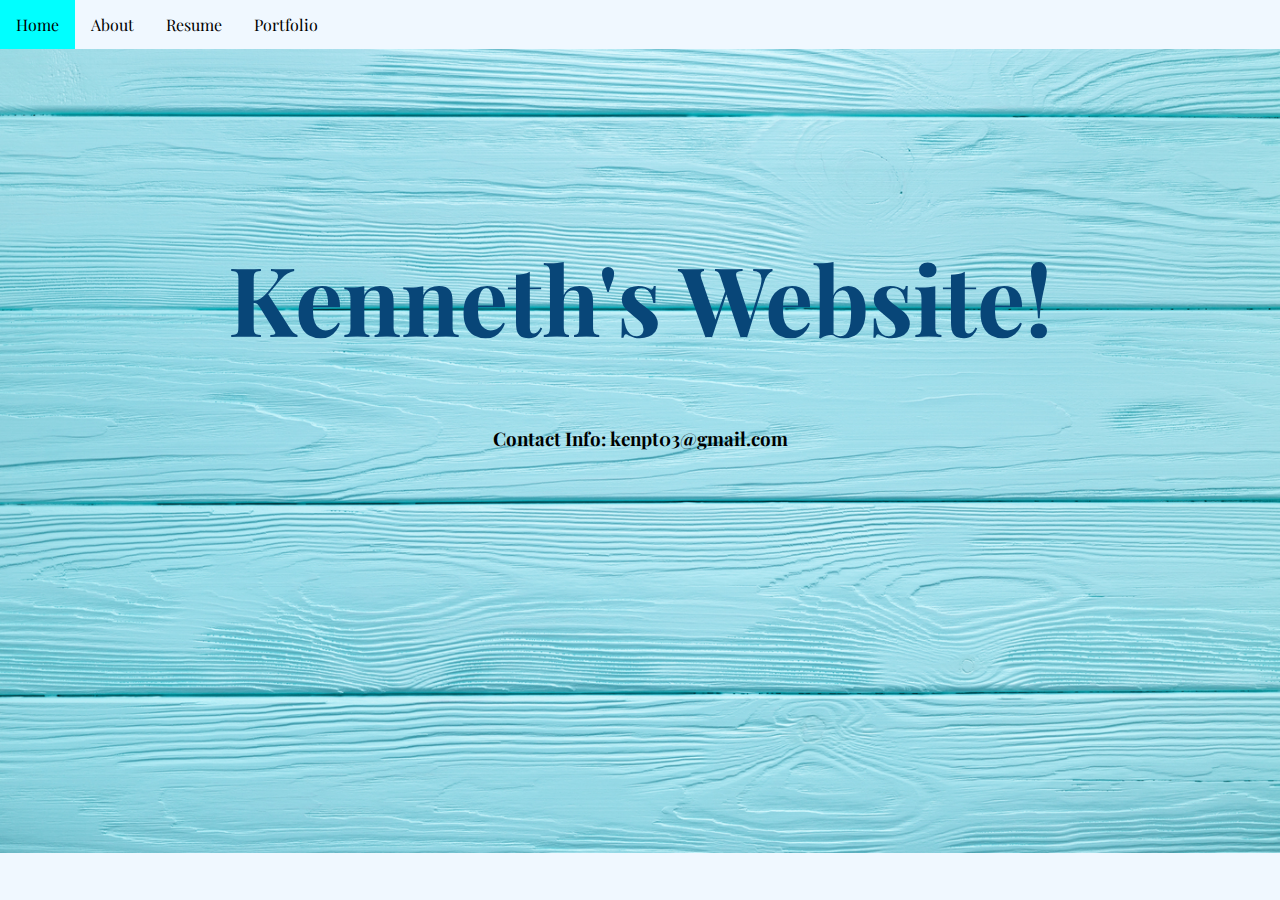
<file: index.html>
<!doctype html>
<html>
    <head>
        <meta charset = "utf-8">
        <title>Home</title>
        <link href="style.css" rel="stylesheet" type="text/css">
        <link href="https://fonts.googleapis.com/css?family=Playfair+Display" rel="stylesheet">
        <style>
         body {
             background-image: url("background.jpg");
         }
        </style>
    </head>
    <body>
        <ul id="nav"><!--This is a comment. ul stands for unordered list-->
            <li><a href="index.html">Home</a></li><!--li stands for list item-->
            <li><a href="about.html">About</a></li>
            <li><a href="resume.html">Resume</a></li>
            <li><a href="portfolio.html">Portfolio</a></li>
        </ul>
        <h1 style="font-size: 600%; color: rgb(8,70,120)"> <br>Kenneth's Website!</h1>
        <h3> Contact Info: kenpt03@gmail.com</h3>
    </body>
</html>
</file>
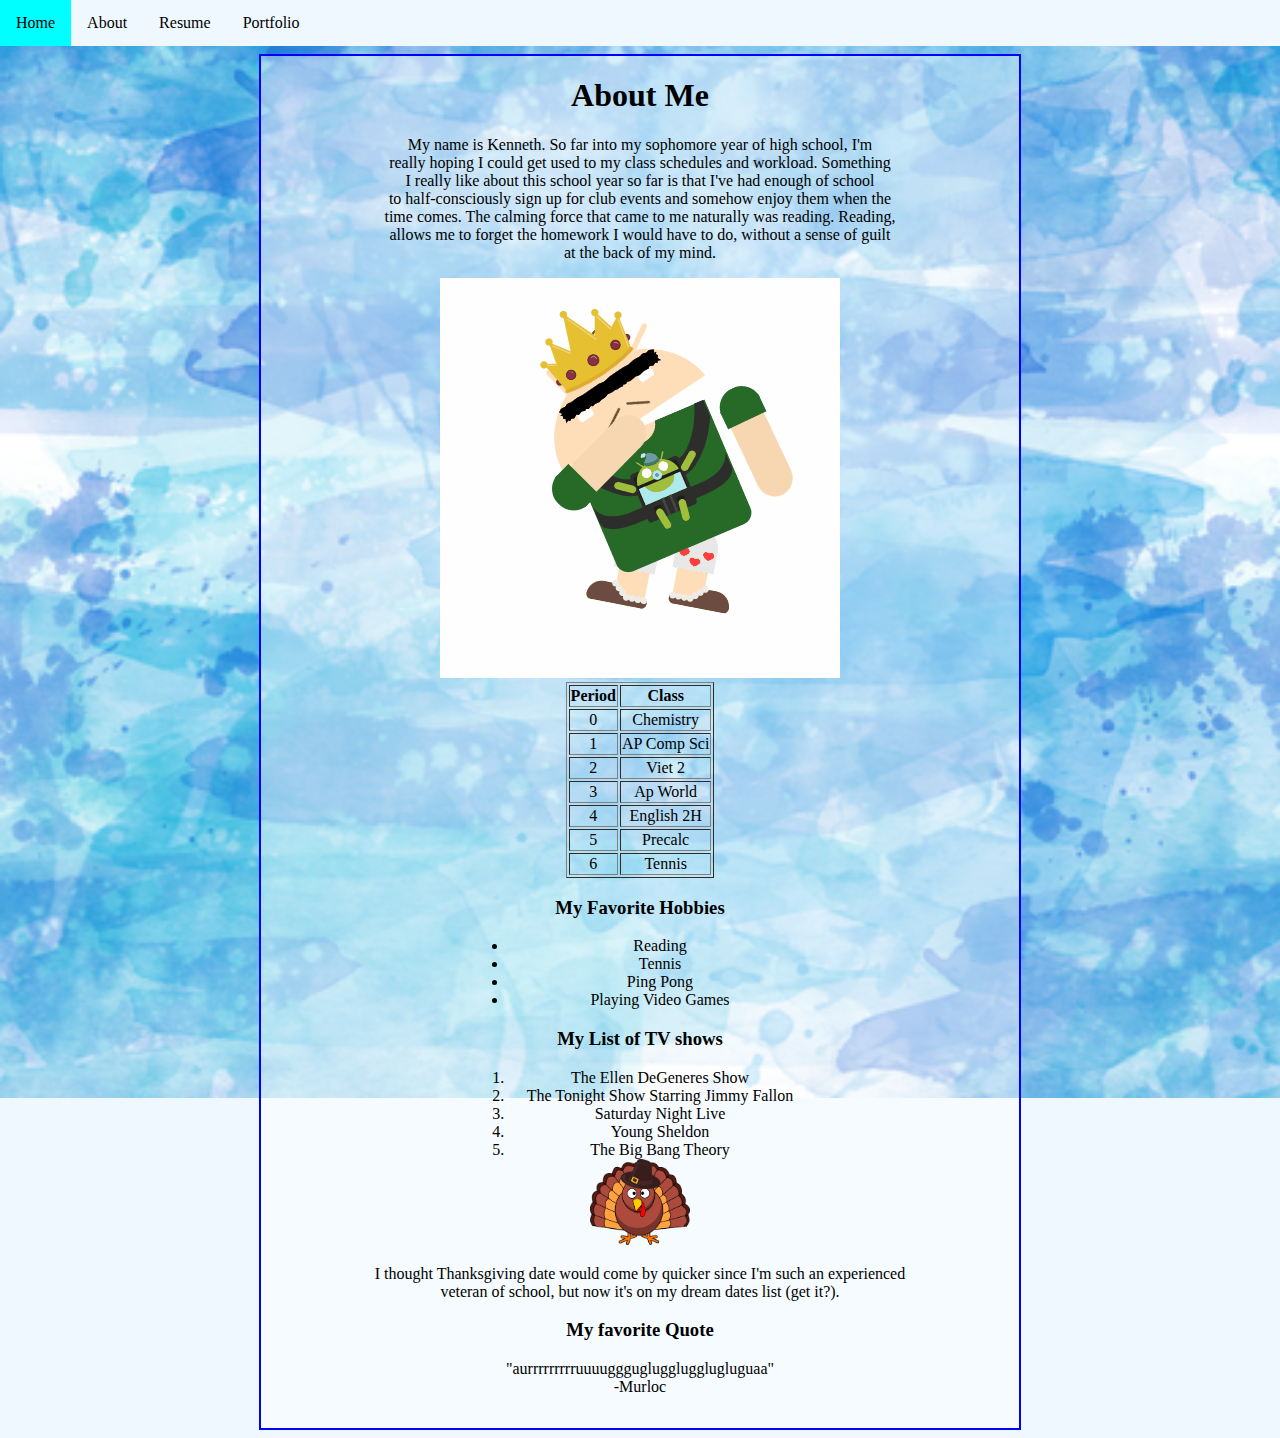
<file: about.html>
<!doctype html>
<html>
    <head>
        <meta charset = "utf-8">
        <title>About</title>
        <link href="style.css" rel="stylesheet" type="text/css"
        <link href="https://fonts.googleapis.com/css?family=Playfair+Display" rel="stylesheet">
    </head>
    <body>
        <ul id="nav"><!--This is a comment. ul stands for unordered list-->
            <li><a href="index.html">Home</a></li><!--li stands for list item-->
            <li><a href="about.html">About</a></li>
            <li><a href="resume.html">Resume</a></li>
            <li><a href="portfolio.html">Portfolio</a></li>
        </ul>
        <div id="content">
        <h1>About Me</h1>
        <p>My name is Kenneth. So far into my sophomore year of high school, I'm <br>
        really hoping I could get used to my class schedules and workload. Something <br>
        I really like about this school year so far is that I've had enough of school <br>
        to half-consciously sign up for club events and somehow enjoy them when the <br>
        time comes. The calming force that came to me naturally was reading. Reading,<br>
        allows me to forget the homework I would have to do, without a sense of guilt<br>
        at the back of my mind.</p>
        <img src="avatar.gif" alt="avatar">
        <table border="1">
            <tr><!--table row of heading-->
                <th>Period</th>
                <th>Class</th>
            </tr>
            <tr><!--Period 0 Row-->
                <td>0</td>
                <td>Chemistry</td>
            </tr>
            <tr><!--Period 1 Row-->
                <td>1</td>
                <td>AP Comp Sci</td>
            </tr>
            <tr>
                <td>2</td>
                <td>Viet 2</td>
            </tr>
            <tr>
                <td>3</td>
                <td>Ap World</td>
            </tr>
            <tr>
                <td>4</td>
                <td>English 2H</td>
            </tr>
            <tr>
                <td>5</td>
                <td>Precalc</td>
            </tr>
            <tr>
                <td>6</td>
                <td>Tennis</td>
            </tr>
        </table>
        <h3>My Favorite Hobbies</h3>
        <ul>
            <li>Reading</li>
            <li>Tennis</li>
            <li>Ping Pong</li>
            <li>Playing Video Games</li>
        </ul>
        <h3>My List of TV shows</h3>
        <ol>
            <li>The Ellen DeGeneres Show</li>
            <li>The Tonight Show Starring Jimmy Fallon</li>
            <li>Saturday Night Live</li>
            <li>Young Sheldon</li>
            <li>The Big Bang Theory</li>
        </ol>
        <img src="turkey.png" alt="Thanksgiving" length=100 width=100>
        <p>I thought Thanksgiving date would come by quicker since I'm such an experienced <br>
        veteran of school, but now it's on my dream dates list (get it?). </p>
        <h3>My favorite Quote</h3>
        <p>"aurrrrrrrrruuuuggguglugglugglugluguaa" <br>
        -Murloc</p>
        </div>
    </body>
</html>
</file>
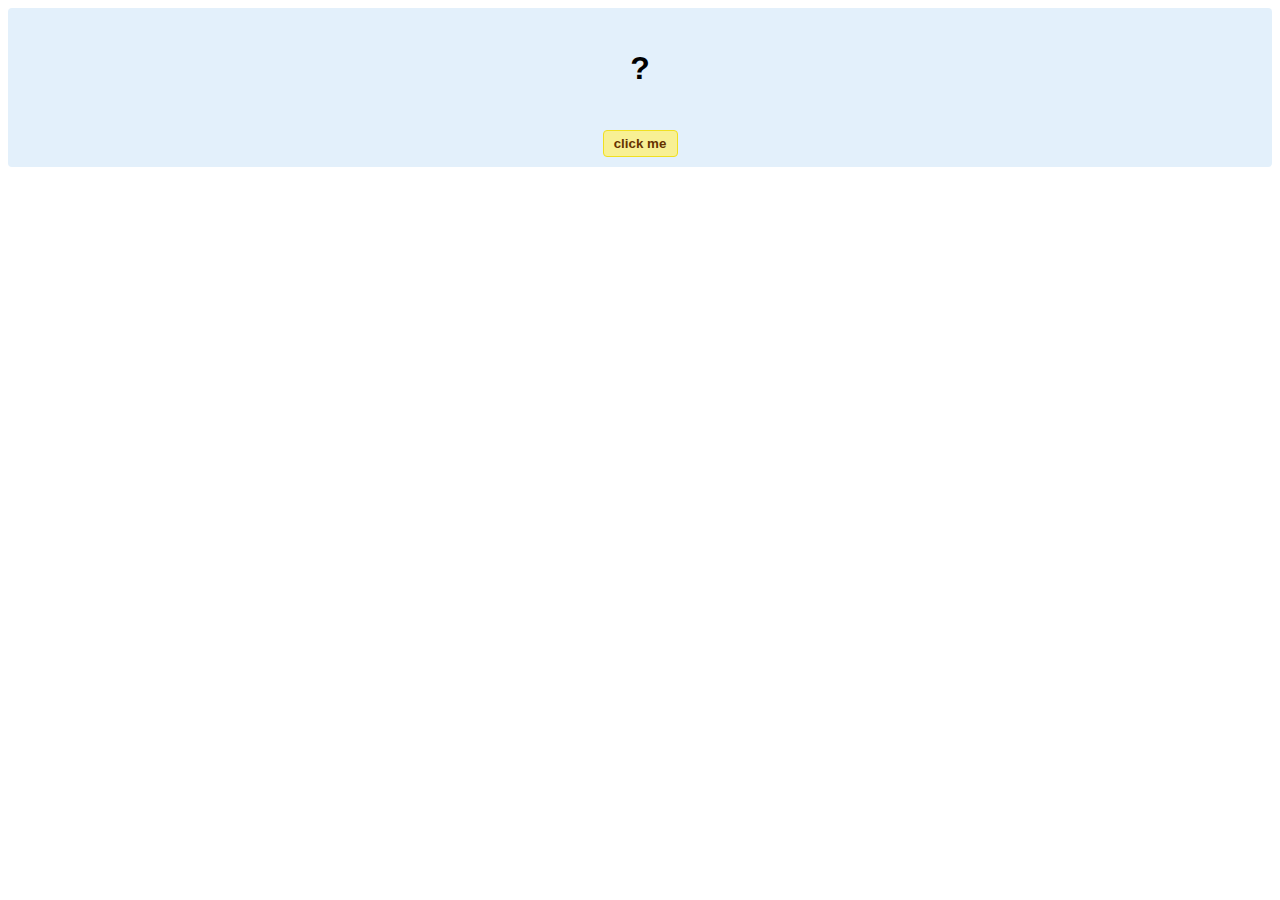
<file: hello-world.html>
<!DOCTYPE html>
<!-- HTML5 Hello world by kirupa - http://www.kirupa.com/html5/getting_your_feet_wet_html5_pg1.htm -->
<html lang="en-us">

<head>
<meta charset="utf-8">
<title>Hello...</title>
<style type="text/css">
#mainContent {
	font-family: Arial, Helvetica, sans-serif;
	font-size: xx-large;
	font-weight: bold;
	background-color: #E3F0FB;
	border-radius: 4px;
	padding: 10px;
	text-align: center;
}
.buttonStyle {
	border-radius: 4px;
	border: thin solid #F0E020;
	padding: 5px;
	background-color: #F8F094;
	font-family: "Segoe UI", Tahoma, Geneva, Verdana, sans-serif;
	font-weight: bold;
	color: #663300;
	width: 75px;
}

.buttonStyle:hover {
	border: thin solid #FFCC00;
	background-color: #FCF9D6;
	color: #996633;
	cursor: pointer;
}
.buttonStyle:active {
	border: thin solid #99CC00;
	background-color: #F5FFD2;
	color: #669900;
	cursor: pointer;
}

</style>
</head>

<body>
<div id="mainContent">
<p id="helloText">?</p>
<button id="clickButton" class="buttonStyle">click me</button>
</div>
<script> 
var myButton = document.getElementById("clickButton");
var myText = document.getElementById("helloText");

myButton.addEventListener('click', doSomething, false)

function doSomething() {
	myText.textContent = "hello, world!";
}
</script>

</body>
</html>
</file>
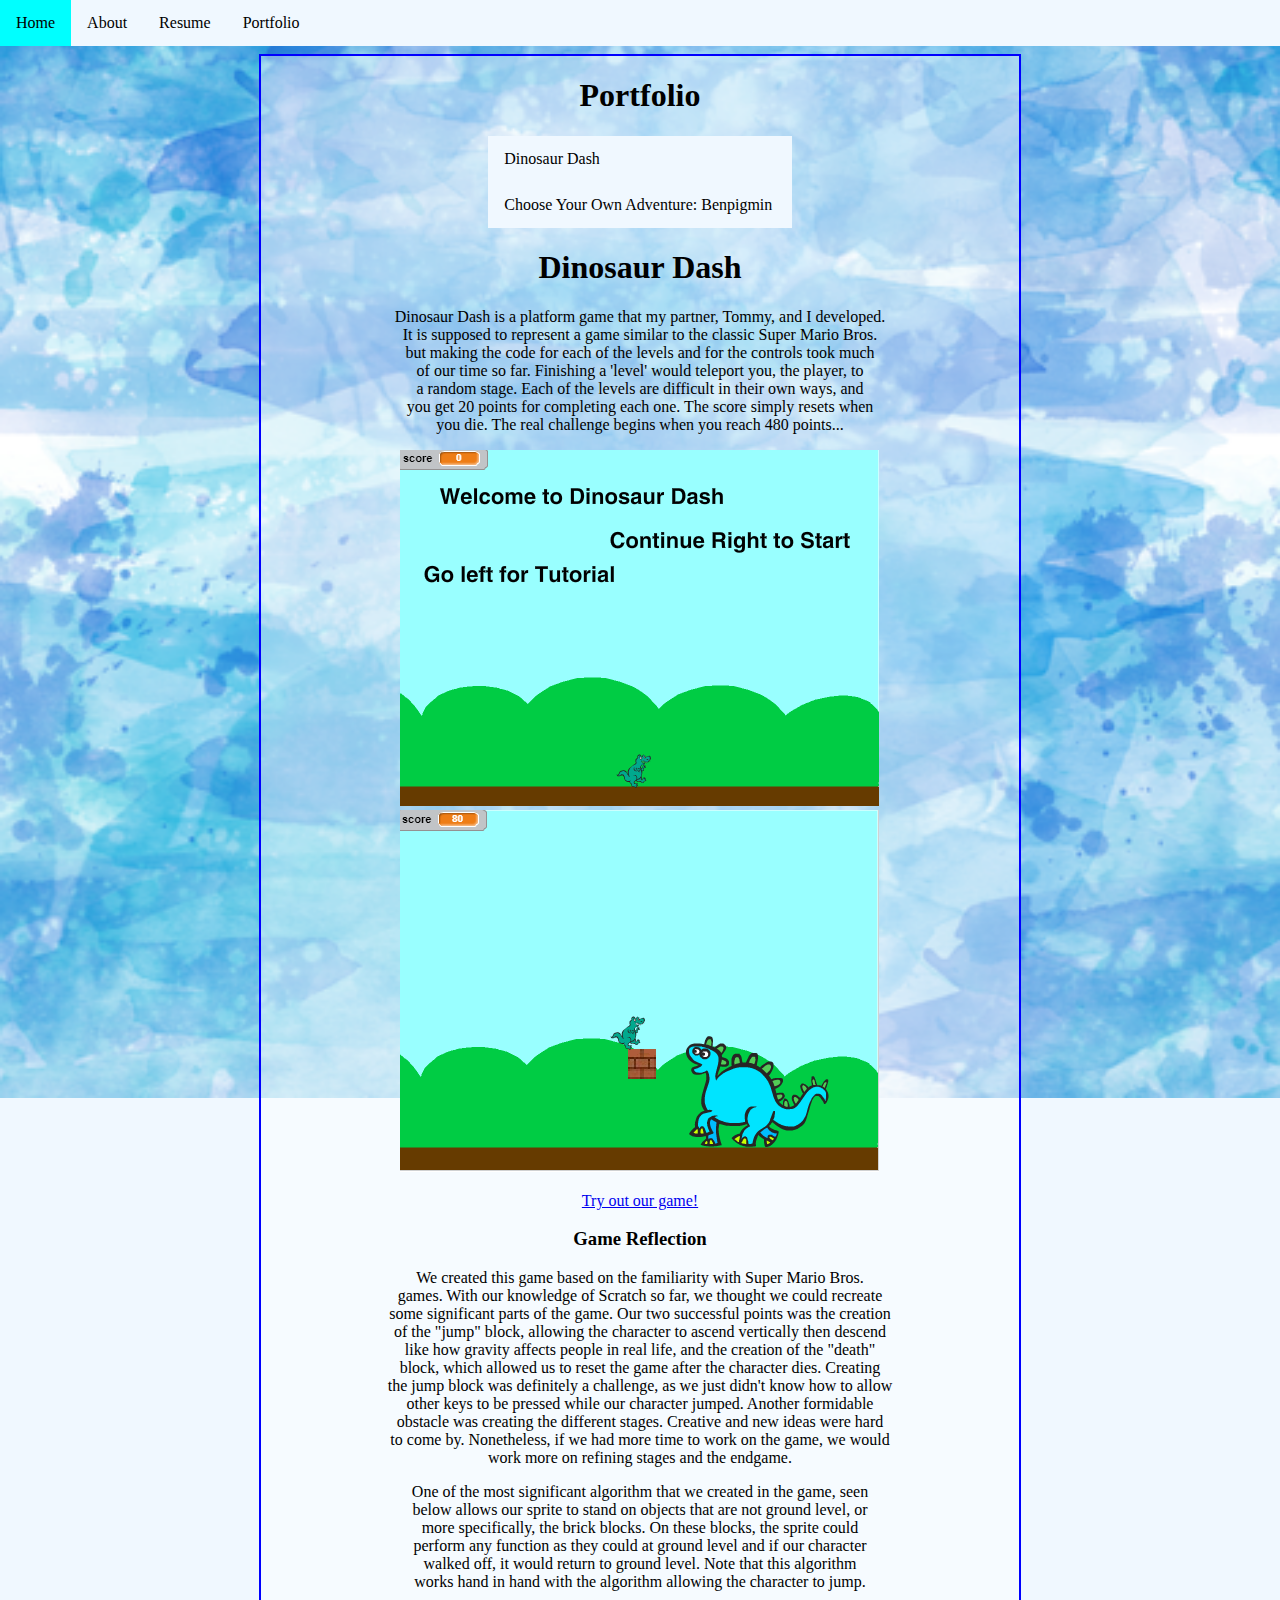
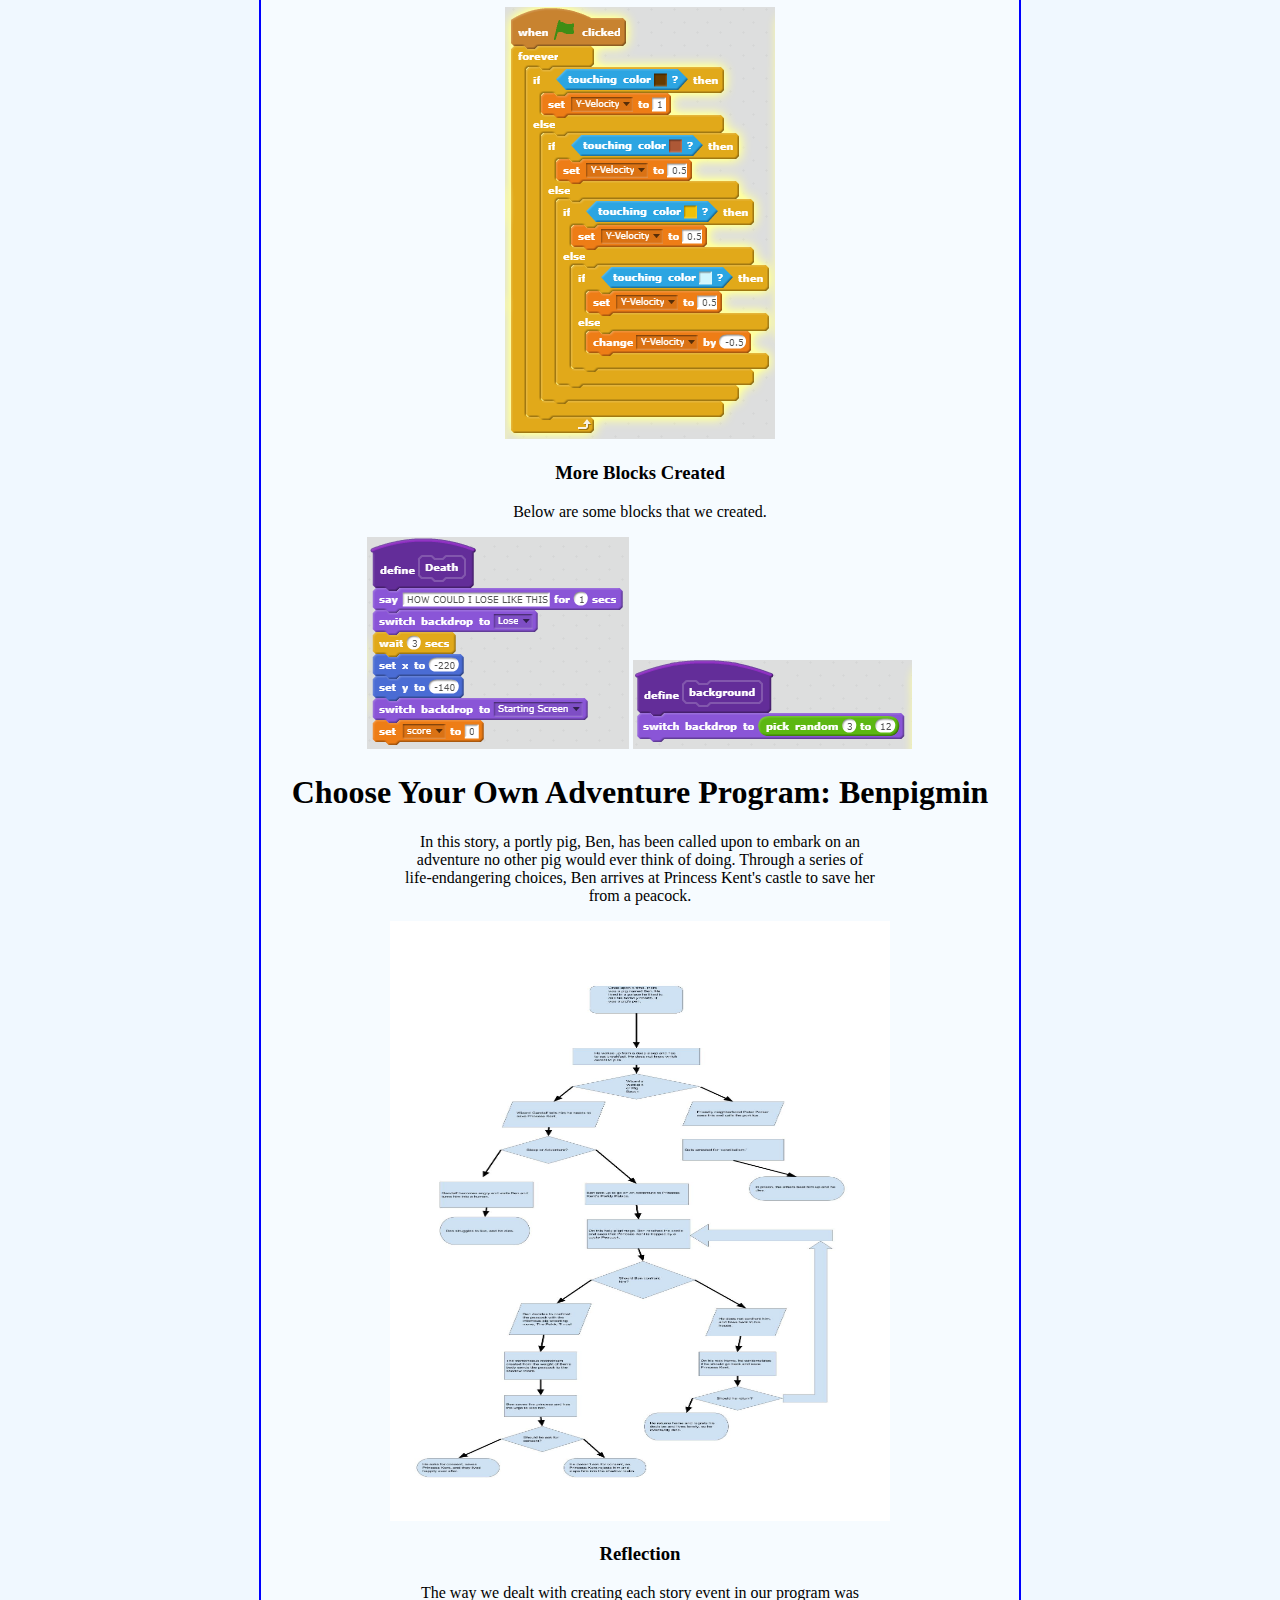
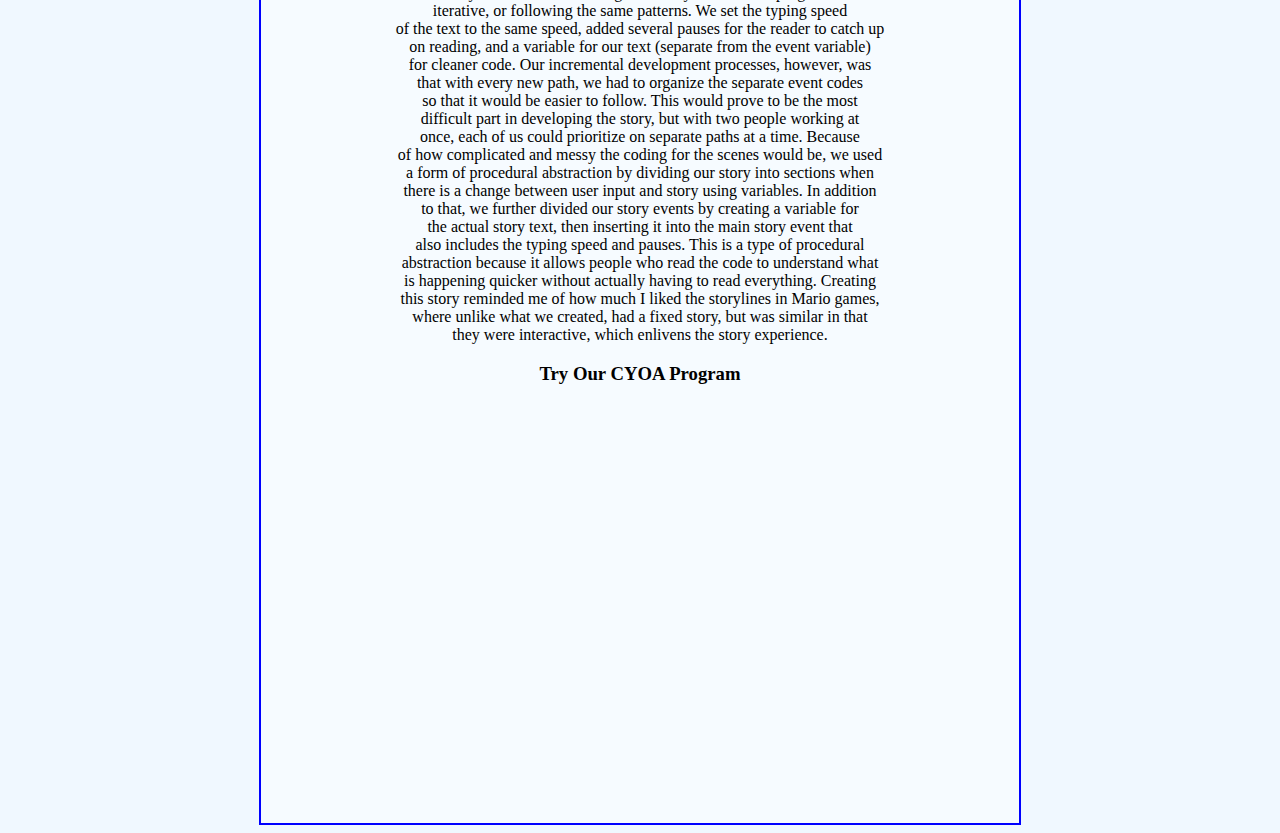
<file: portfolio.html>
<!doctype html>
<html>
    <head>
        <meta charset = "utf-8">
        <title>Portfolio</title>
        <link href="style.css" rel="stylesheet" type="text/css"
        <link href="https://fonts.googleapis.com/css?family=Playfair+Display" rel="stylesheet">
    </head>
    <body>
        <ul id="nav">
            <li><a href="index.html">Home</a></li><!--li stands for list item-->
            <li><a href="about.html">About</a></li>
            <li><a href="resume.html">Resume</a></li>
            <li><a href="portfolio.html">Portfolio</a></li>
        </ul>
        <div id="content">
            <h1>Portfolio</h1>
            <ul id="nav"> <!--a bit more work on this navigation-->
                <li><a href=#DD>Dinosaur Dash</a></li>
                <li><a href=#CYOA>Choose Your Own Adventure: Benpigmin</a></li>
            </ul>

            <h1 id=DD>Dinosaur Dash</h1>
            <p>Dinosaur Dash is a platform game that my partner, Tommy, and I developed.<br>
            It is supposed to represent a game similar to the classic Super Mario Bros.<br>
            but making the code for each of the levels and for the controls took much<br>
            of our time so far. Finishing a 'level' would teleport you, the player, to<br>
            a random stage. Each of the levels are difficult in their own ways, and <br>
            you get 20 points for completing each one. The score simply resets when <br>
            you die. The real challenge begins when you reach 480 points...</p>
            <img src="home.PNG" alt="home">
            <img src="inlevel.PNG" alt="gameplay"><br>
            <p><a href="https://scratch.mit.edu/projects/258846765/">Try out our game!</a></p>
            <h3>Game Reflection</h3>
            <p>We created this game based on the familiarity with Super Mario Bros.<br>
            games. With our knowledge of Scratch so far, we thought we could recreate<br>
            some significant parts of the game. Our two successful points was the creation<br>
            of the "jump" block, allowing the character to ascend vertically then descend<br>
            like how gravity affects people in real life, and the creation of the "death"<br>
            block, which allowed us to reset the game after the character dies. Creating<br>
            the jump block was definitely a challenge, as we just didn't know how to allow<br>
            other keys to be pressed while our character jumped. Another formidable<br>
            obstacle was creating the different stages. Creative and new ideas were hard<br>
            to come by. Nonetheless, if we had more time to work on the game, we would<br>
            work more on refining stages and the endgame.</p>
            <p>One of the most significant algorithm that we created in the game, seen<br>
            below allows our sprite to stand on objects that are not ground level, or<br>
            more specifically, the brick blocks. On these blocks, the sprite could<br>
            perform any function as they could at ground level and if our character<br>
            walked off, it would return to ground level. Note that this algorithm<br>
            works hand in hand with the algorithm allowing the character to jump.</p>
            <img src="algorithm.PNG" alt="algorithm">
            <h3>More Blocks Created</h3>
            <p>Below are some blocks that we created.</p>
            <img src="moreblocks.PNG" alt="death">
            <img src="moreblocks2.PNG" alt="death">
            <h1 id=CYOA>Choose Your Own Adventure Program: Benpigmin</h1>
            <p>In this story, a portly pig, Ben, has been called upon to embark on an <br>
            adventure no other pig would ever think of doing. Through a series of <br>
            life-endangering choices, Ben arrives at Princess Kent's castle to save her<br>
            from a peacock.</p>
            <a href="https://docs.google.com/drawings/d/1J7rmM6528W2dqfJximrBDu4BfLd3ZMf9ozco76_JlsM/edit?usp=sharing">
            <img src="cyoa.jpg" alt="Choose Your Own Adventure" style="width:500px;height:600px"></a>
            <h3>Reflection</h3>
            <p>The way we dealt with creating each story event in our program was <br>
            iterative, or following the same patterns. We set the typing speed<br>
            of the text to the same speed, added several pauses for the reader to catch up<br>
            on reading, and a variable for our text (separate from the event variable)<br>
            for cleaner code. Our incremental development processes, however, was<br>
            that with every new path, we had to organize the separate event codes<br>
            so that it would be easier to follow. This would prove to be the most<br>
            difficult part in developing the story, but with two people working at<br>
            once, each of us could prioritize on separate paths at a time. Because<br>
            of how complicated and messy the coding for the scenes would be, we used<br>
            a form of procedural abstraction by dividing our story into sections when<br>
            there is a change between user input and story using variables. In addition<br>
            to that, we further divided our story events by creating a variable for<br>
            the actual story text, then inserting it into the main story event that<br>
            also includes the typing speed and pauses. This is a type of procedural<br>
            abstraction because it allows people who read the code to understand what<br>
            is happening quicker without actually having to read everything. Creating<br>
            this story reminded me of how much I liked the storylines in Mario games,<br>
            where unlike what we created, had a fixed story, but was similar in that<br>
            they were interactive, which enlivens the story experience.</p>
            <h3>Try Our CYOA Program</h3>
            <iframe height="400px" width="100%" src="https://repl.it/@TommyNguyen8/CYOA-Program?lite=true" scrolling="no" frameborder="no" allowtransparency="true" allowfullscreen="true" sandbox="allow-forms allow-pointer-lock allow-popups allow-same-origin allow-scripts allow-modals"></iframe>
        </div>
    </body>
</html>
</file>
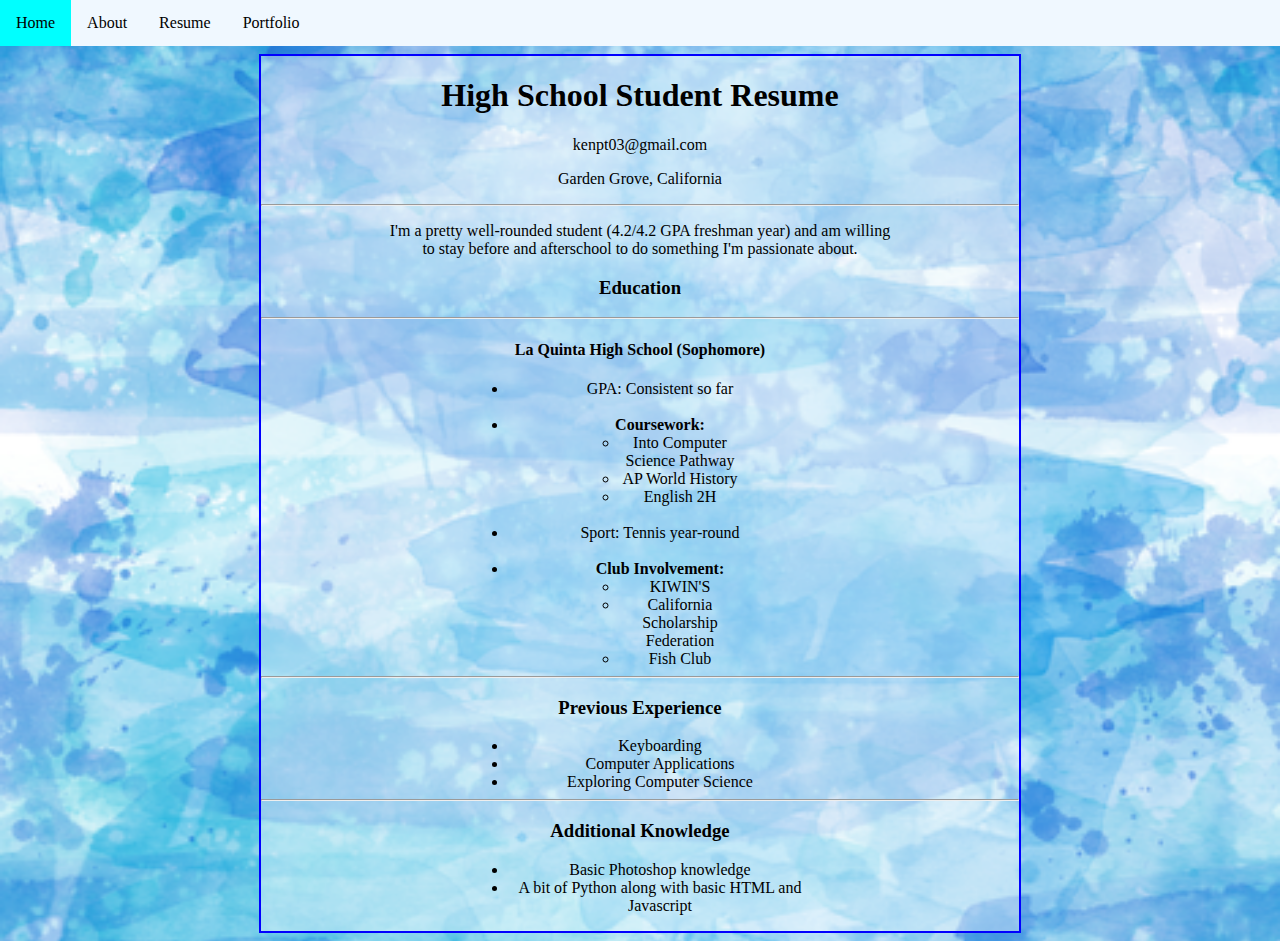
<file: resume.html>
<!doctype html>
<html>
    <head>
        <meta charset="utf-8">
        <title>Resume</title>
        <link href="style.css" rel="stylesheet" type="text/css"
        <link href="https://fonts.googleapis.com/css?family=Playfair+Display" rel="stylesheet">    
    </head>

    <body>
        <ul id="nav">
            <li><a href="index.html">Home</a></li><!--li stands for list item-->
            <li><a href="about.html">About</a></li>
            <li><a href="resume.html">Resume</a></li>
            <li><a href="portfolio.html">Portfolio</a></li>
        </ul>
        <div id="content">
        <h1> High School Student Resume</h1>
        <p>kenpt03@gmail.com</p>
        <p></p>Garden Grove, California</p>
        <hr>
        <p>I'm a pretty well-rounded student (4.2/4.2 GPA freshman year) and am willing<br>
        to stay before and afterschool to do something I'm passionate about.</p>
        
        <h3>Education</h3>
        
        <hr>
        <h4>La Quinta High School (Sophomore)</h4>
        <ul>
            <li>GPA: Consistent so far</li>
            <br>
            <li><b>Coursework:</b>
                <ul style="list-style-type:circle">
                    <li>Into Computer Science Pathway</li>
                    <li>AP World History</li>
                    <li>English 2H</li>
                </ul>
            </li>
            <br>
            <li>Sport: Tennis year-round</li>
            <br>
            <li><b>Club Involvement:</b>
                <ul style="list-style-type:circle">
                    <li>KIWIN'S</li>
                    <li>California Scholarship Federation</li>
                    <li>Fish Club</li>
                </ul>
            </li>
        </ul>
        <hr>
        <h3>Previous Experience</h3>
        <ul>
            <li>Keyboarding</li>
            <li>Computer Applications</li>
            <li>Exploring Computer Science</li>
        </ul>
        <hr>
        <h3>Additional Knowledge</h3>
        <ul>
            <li>Basic Photoshop knowledge</li>
            <li>A bit of Python along with basic HTML and Javascript</li>
        </ul>
        </div>
    </body>
</html>
</file>
<file: style.css>
body{
    background-image: url("backgroundimage.jpg");
    background-repeat: no-repeat;
    background-size: 100%;
    background-attachment: fixed;
    background-color: aliceblue;
    font-family: 'Playfair Display', serif;
}

#nav {
    list-style-type: none;
    margin: -8px;
    padding: 0;
    overflow: hidden;
    background-color: aliceblue;
}

#nav li {
    float: left;
}

#nav li a:hover{
    background-color: cyan;
}

li a {
    display: block;
    text-align: center;
    padding: 14px 16px;
    text-decoration: none;
    color: black;
}

#content{
    border: solid blue 2px;
    width: 60%;
    margin-left: auto;
    margin-right: auto;
    margin-top: 16px;
    text-align: center;
    padding-bottom: 16px;
    background-color: rgba(255,255,255,0.4);
}

table {
    margin: auto;
}

#content ul, #content ol {
    width: 40%;
    margin: auto;
}

h3, h1 {
    text-align: center;
    font-family: 'Playfair Display', serif;
}
</file>
